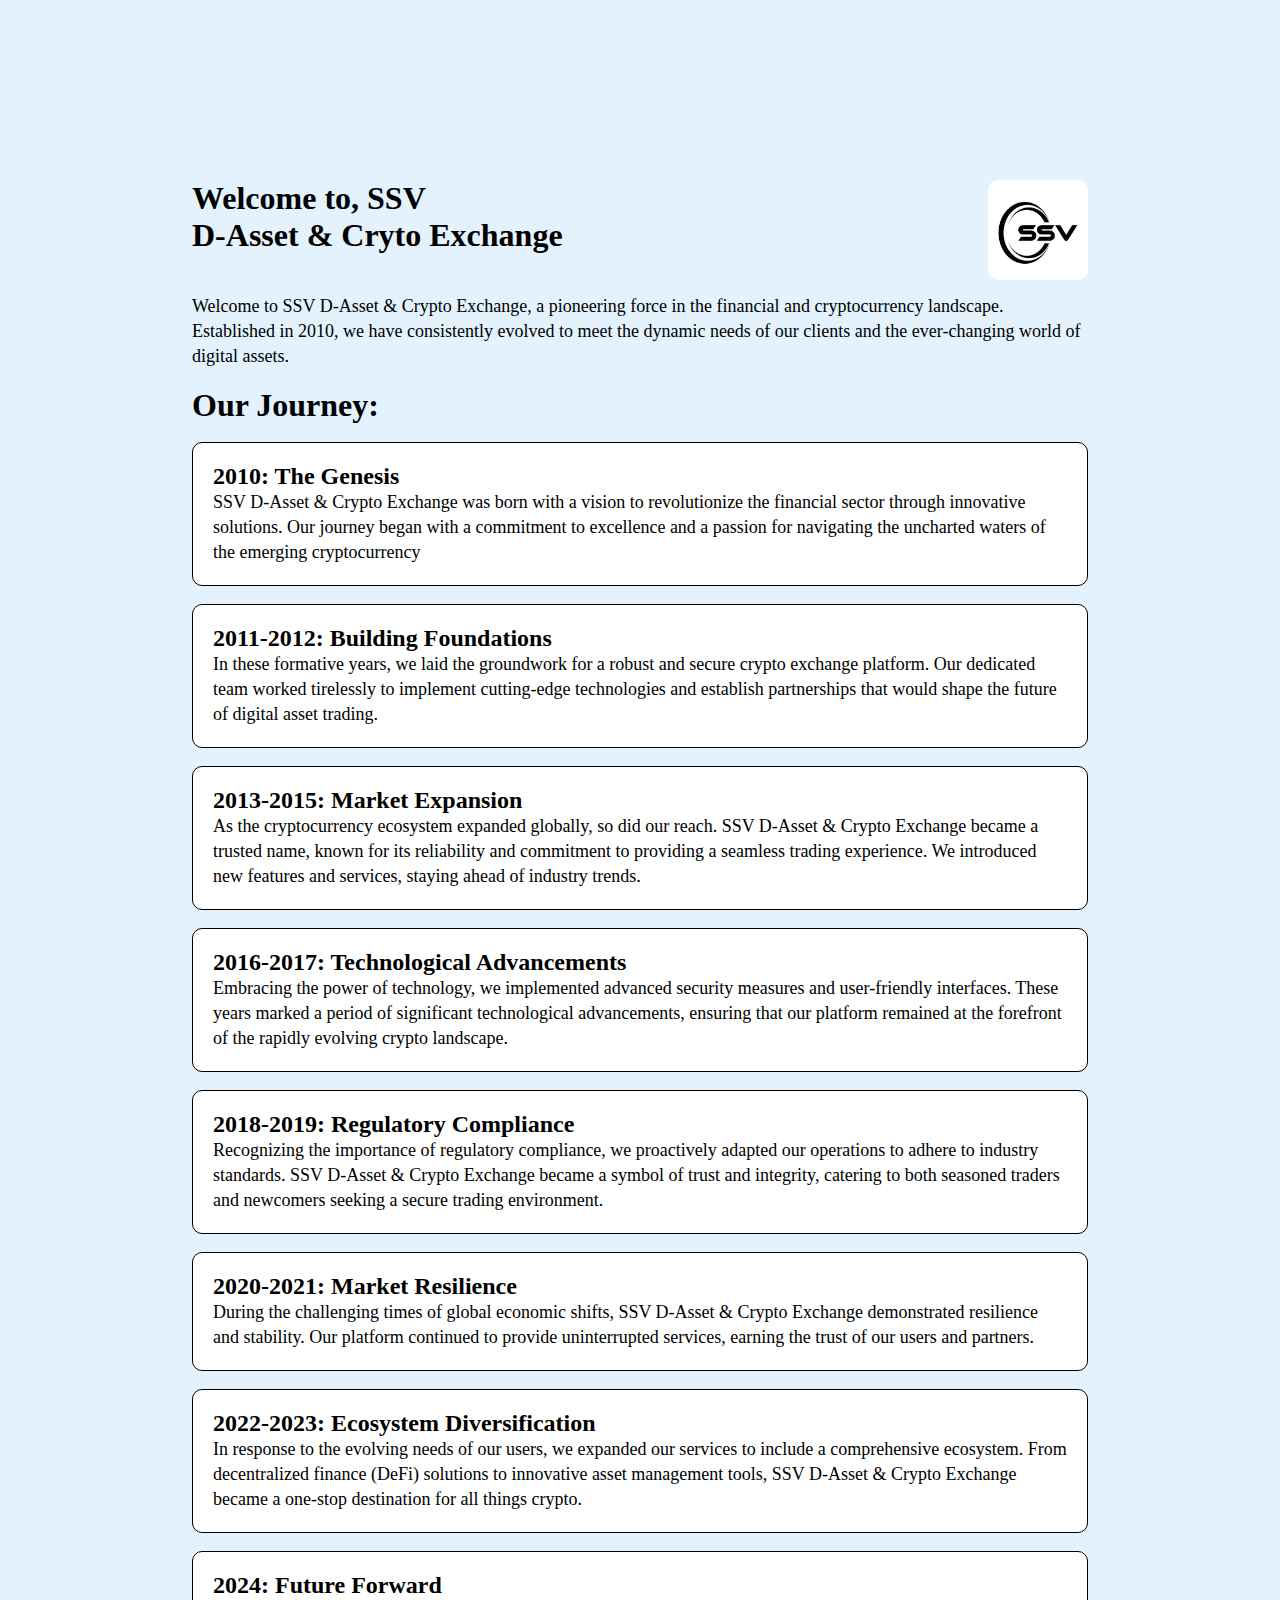
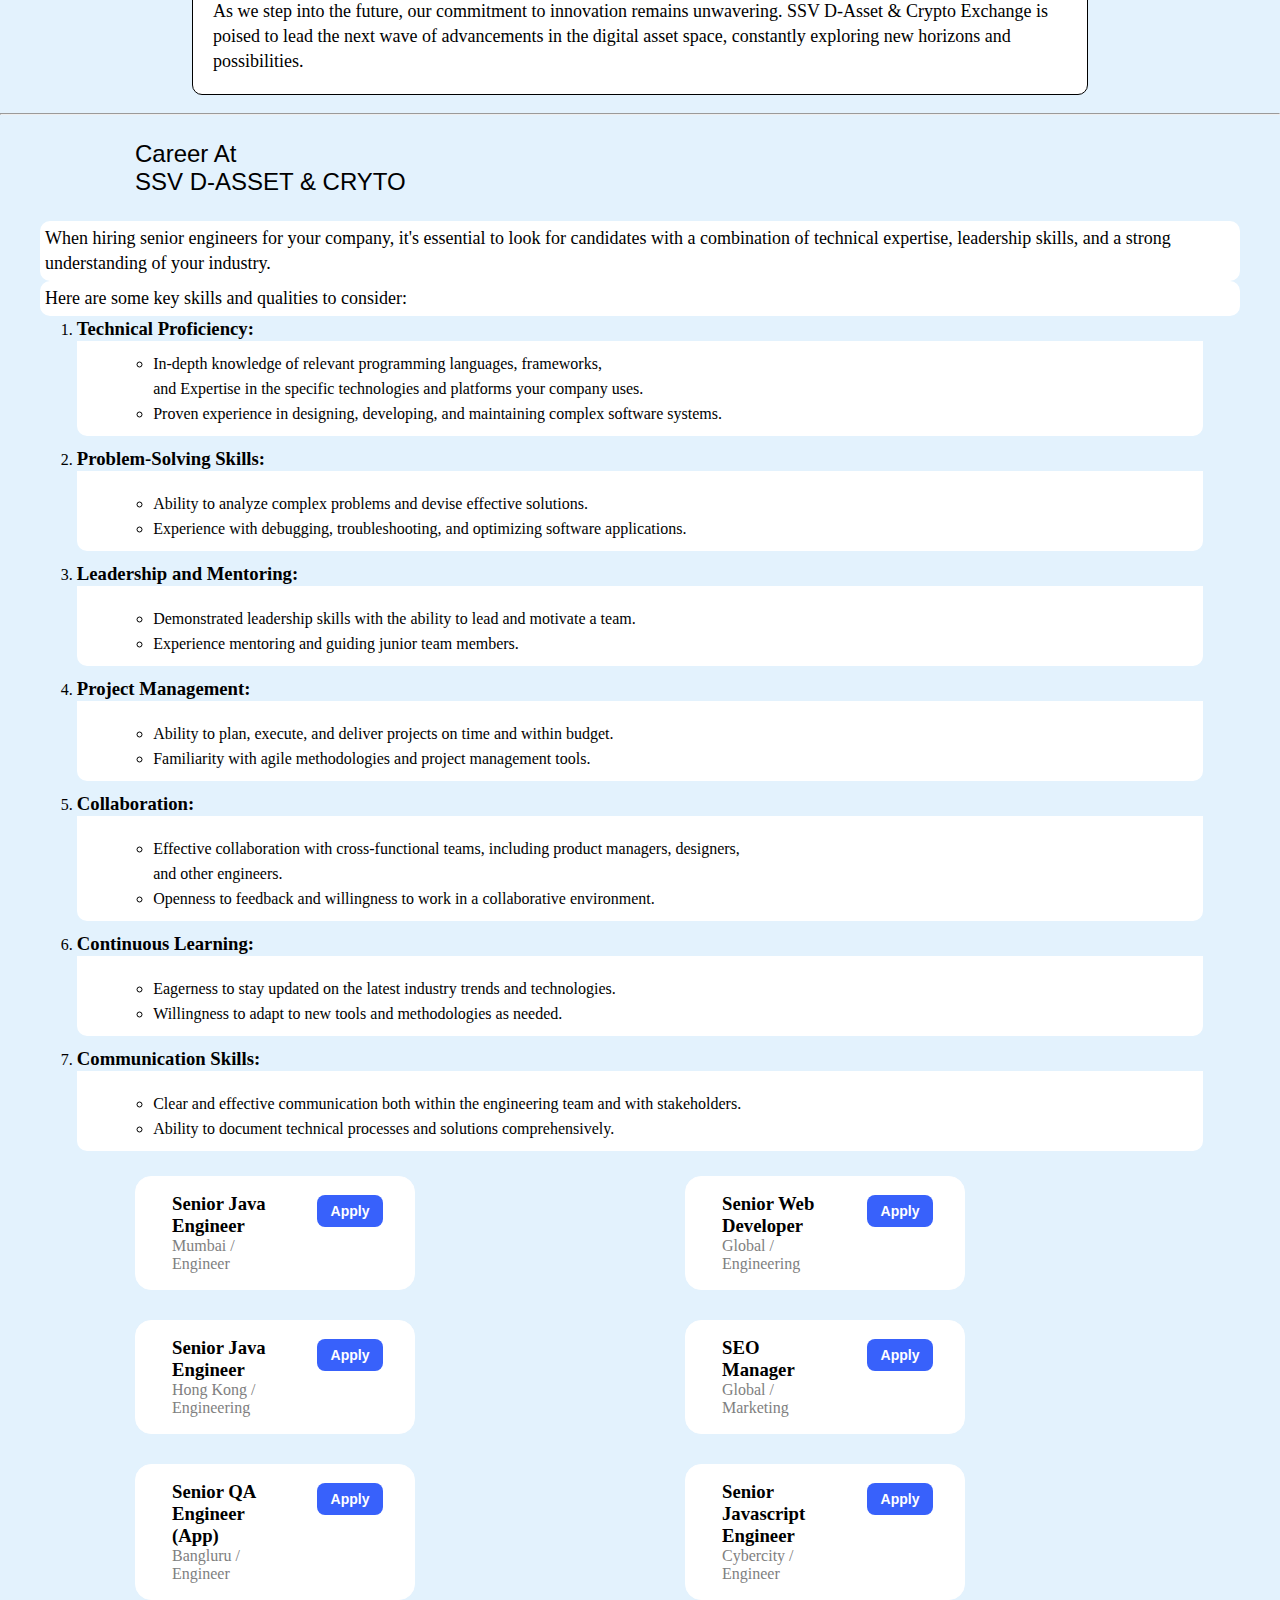
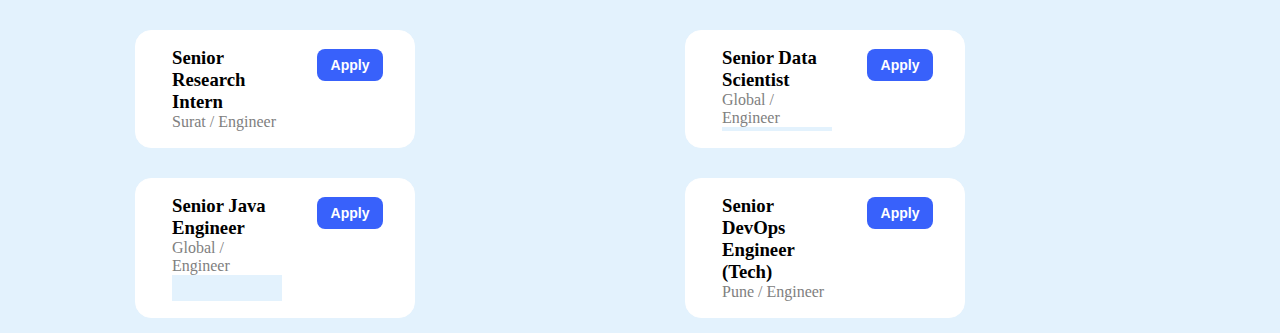
<file: pages/about.html>
<!DOCTYPE html>
<html>
<head>
   <meta charset='utf-8'>
   <meta http-equiv='X-UA-Compatible' content='IE=edge'>
   <title>SSV D-ASSET & CRYTO</title>
   <meta name='viewport' content='width=device-width, initial-scale=1'>
</head>
<style>
    *{
    margin: 0px;
    padding: 0px;
    color: black;
    background:#e3f2fd;
    /* box-sizing: border-box; */
 }
 #sec-1{
    margin: 0 15%;
 }
 #logo{
    border-radius: 10px;
 }
 #border1{
    box-sizing:content-box; 
    border: 1px solid black;
    padding: 20px;
    border-radius: 10px;
    background-color: white;
 }
 #about-sec{
    display: flex;
    justify-content: space-between;  
 }
 .about-heading{
    font-size: xx-large;
    font-weight: 900;
    margin-bottom: 40px;
 }
 #sec-1 > h2{
    font-size: xX-large;
 }
 .about-h3{
    font-size: x-large;
    background-color:white;
 }
 .abp{
    font-size: large;
    font-weight: 500;
    line-height: 25px;
 }
 .about-p{
    font-size: large;
    font-weight: 500;
    line-height: 25px;
    background-color:white;
 }
 @media ( max-width: 700px){
    #sec-1{
       margin: 0 10%;
    }
 }
 /* Career section start here */
 
 #detail-s{
    margin: 25px 15vh;
    font: 1.5em sans-serif;  
 }
 .career-div{
    display: flex;
    justify-content: space-between;
    border: 1px solid white;
    margin: 15px 15vh;
    padding: 16px;
    border-radius: 16px;
    background:  white;
 }
 .career{
    margin: 0px 20px; 
 }
 .career > h3  , a{
    background: white;
 }
 .career > p{
    color: grey;
    background:white ;
 }
 #button-apply{
    width: 66px;
    height: 32px;
    margin: 2px 15px;
    padding: 5px 8px;
    border-radius: 8px;
    background: #3861fb;
    font-size: 14px;
    font-weight: 600;
    color: rgb(255, 255, 255);
    text-align: center;
    border: none;
    cursor: pointer;
 }
 #sec-info > p {
  margin: 0px 40px;
  font-size: large;
  font-weight: 500;
  line-height: 25px;
  background: white;
  padding: 5px;
  border-radius: 10px;
 }
 #outer{
    display: grid;
    grid-template-columns: repeat(2,100%); 
 }
 #sec-in{
    width: 100%;
    height: 90%;
 }
 #sec-in ,li , ul{
    background: white;
    border-radius: 10px;
    line-height: 25px;  
 }
 li{
    color: black;
    margin: 0px 6%;
    text-decoration: solid;
 }
 #sec-ul{
    line-height: 20px;
    margin: 10px;
 }
 #sec-ul >p{
    padding: 5px;
    background: white;
 }
 @media ( min-width: 1000px){
    #career-main{
       display: grid;
       grid-template-columns: repeat(2,550px);
       }   
  }
  @media ( min-width:1300px){
       #career-main{
          display: grid;
          grid-template-columns: repeat(2,700px);
          }
       }
</style>
<body>
   <!-- header section -->
   <header style="height:20vh;">
   </header>
   <!--main section-->
   <main class="main">
      <section id="sec-1">
    <div id="about-sec">
      <h1 class="about-heading">Welcome to, SSV <br> D-Asset & Cryto Exchange</h1>
      <img src="/images/ssv.png" width="100" height="100" alt="ssv logo" id="logo">
    </div>
    <p class="abp">Welcome to SSV D-Asset & Crypto Exchange, a pioneering force in the financial and cryptocurrency landscape. Established in 2010, we have consistently evolved to meet the dynamic needs of our clients and the ever-changing world of digital assets.</p>
    <br><h2>Our Journey:</h2><br>
    <div id="border1">
    <h3 class="about-h3">2010: The Genesis</h3>
    <p class="about-p">SSV D-Asset & Crypto Exchange was born with a vision to revolutionize the financial sector through innovative solutions. Our journey began with a commitment to excellence and a passion for navigating the uncharted waters of the emerging cryptocurrency </p>
   </div>
    <br>
   <div id="border1">
    <h3 class="about-h3">2011-2012: Building Foundations</h3>
    <p class="about-p">In these formative years, we laid the groundwork for a robust and secure crypto exchange platform. Our dedicated team worked tirelessly to implement cutting-edge technologies and establish partnerships that would shape the future of digital asset trading.</p>
   </div>
    <br>
    <div id="border1">
    <h3 class="about-h3">2013-2015: Market Expansion</h3>
    <p class="about-p">As the cryptocurrency ecosystem expanded globally, so did our reach. SSV D-Asset & Crypto Exchange became a trusted name, known for its reliability and commitment to providing a seamless trading experience. We introduced new features and services, staying ahead of industry trends.</p>
   </div>
    <br>
    <div id="border1">
    <h3 class="about-h3">2016-2017: Technological Advancements</h3>
    <p class="about-p">Embracing the power of technology, we implemented advanced security measures and user-friendly interfaces. These years marked a period of significant technological advancements, ensuring that our platform remained at the forefront of the rapidly evolving crypto landscape.</p>
   </div>
    <br>
    <div id="border1">
    <h3 class="about-h3">2018-2019: Regulatory Compliance</h3>
    <p class="about-p">Recognizing the importance of regulatory compliance, we proactively adapted our operations to adhere to industry standards. SSV D-Asset & Crypto Exchange became a symbol of trust and integrity, catering to both seasoned traders and newcomers seeking a secure trading environment.</p>
   </div>
    <br>
    <div id="border1">
    <h3 class="about-h3">2020-2021: Market Resilience</h3>
    <p class="about-p">During the challenging times of global economic shifts, SSV D-Asset & Crypto Exchange demonstrated resilience and stability. Our platform continued to provide uninterrupted services, earning the trust of our users and partners.</p>
   </div>
    <br>
    <div id="border1">
    <h3 class="about-h3">2022-2023: Ecosystem Diversification</h3>
    <p class="about-p">In response to the evolving needs of our users, we expanded our services to include a comprehensive ecosystem. From decentralized finance (DeFi) solutions to innovative asset management tools, SSV D-Asset & Crypto Exchange became a one-stop destination for all things crypto.</p>
   </div>
    <br>
    <div id="border1">
    <h3 class="about-h3">2024: Future Forward</h3>
    <p class="about-p">As we step into the future, our commitment to innovation remains unwavering. SSV D-Asset & Crypto Exchange is poised to lead the next wave of advancements in the digital asset space, constantly exploring new horizons and possibilities.</p>
   </div>
   </section>
   <br>
   <hr>
   <!-- Career section -->
   <section id="sec-2">
      <div id="sec-first">
      <h1 id="detail-s">Career At <br>SSV D-ASSET & CRYTO </h1> 
    </div>
   <div id="sec-info"> 
        <p>When hiring senior engineers for your company, 
         it's essential to look for candidates with a combination of technical expertise,
         leadership skills, and a strong understanding of your industry.</p>
        <p> Here are some key skills and qualities to consider:</p>
        <ol>
        <li>
        <h3> Technical Proficiency:</h3>
        <p><ul id="sec-ul">
          <li>In-depth knowledge of relevant programming languages, frameworks, <br>and Expertise in the specific technologies and platforms your company uses. </li>
          <li>  Proven experience in designing, developing, and maintaining complex software systems.</li></p>
      </ul>
      </li>
      <li>
        <h3>Problem-Solving Skills:</h3> 
        <ul id="sec-ul">
        <p><li> Ability to analyze complex problems and devise effective solutions. <br></li>
        <li> Experience with debugging, troubleshooting, and optimizing software applications.</li></p>
      </ul>
      </li>
      <li>
         <h3>Leadership and Mentoring:</h3> 
         <ul id="sec-ul">
         <p><li>Demonstrated leadership skills with the ability to lead and motivate a team. <br></li>
         <li> Experience mentoring and guiding junior team members.</li></p>
       </ul>
       </li>
       <li>
         <h3>Project Management:</h3> 
         <ul id="sec-ul">
         <p><li>Ability to plan, execute, and deliver projects on time and within budget. <br></li>
         <li>Familiarity with agile methodologies and project management tools. </li></p>
       </ul>
       </li>
       <li>
         <h3>Collaboration:</h3> 
         <ul id="sec-ul">
         <p><li>Effective collaboration with cross-functional teams, including product managers, designers, <br> and other engineers.
           <li> Openness to feedback and willingness to work in a collaborative environment. </li></li></p>
       </ul>
       </li>         
       <li>
         <h3>Continuous Learning:</h3> 
         <ul id="sec-ul">
         <p><li>Eagerness to stay updated on the latest industry trends and technologies. <br></li>
         <li>Willingness to adapt to new tools and methodologies as needed.</li></p>
       </ul>
       </li>
       <li>
         <h3>Communication Skills:</h3> 
         <ul id="sec-ul">
         <p><li>Clear and effective communication both within the engineering team and with stakeholders. <br></li>
         <li>Ability to document technical processes and solutions comprehensively.</li></p>
       </ul>
       </li>
      </ol>
    </div> 
      <div id="career-main">
     <div class="career-div">
      <div class="career">
         <h3>Senior Java Engineer </h3>
         <p>Mumbai / Engineer</p>
      </div>
      <a href=""><button id="button-apply">Apply</button></a>
     </div>
     <div class="career-div">
      <div class="career">
         <h3>Senior Web Developer </h3>
         <p>Global / Engineering</p>
      </div>
      <a href=""><button id="button-apply">Apply</button></a>
     </div>
     <div class="career-div">
      <div class="career">
         <h3>Senior Java Engineer </h3>
         <p>Hong Kong / Engineering</p>
      </div>
      <a href=""><button id="button-apply">Apply</button></a>
     </div>
   <div class="career-div">
      <div class="career">
         <h3>SEO Manager</h3>
         <p>Global / Marketing </p>
      </div>
      <a href=""><button id="button-apply">Apply</button></a>
     </div>
     <div class="career-div">
      <div class="career">
         <h3>Senior QA Engineer (App)</h3>
         <p>Bangluru / Engineer</p>
      </div>
      <a href=""><button id="button-apply">Apply</button></a>
     </div>
     <div class="career-div">
      <div class="career">
         <h3>Senior Javascript Engineer </h3>
         <p>Cybercity / Engineer</p>
      </div>
      <a href=""><button id="button-apply">Apply</button></a>
     </div>
     <div class="career-div">
      <div class="career">
         <h3>Senior Research Intern</h3>
         <p>Surat / Engineer</p>
      </div>
      <a href=""><button id="button-apply">Apply</button></a>
     </div>
     <div class="career-div">
      <div class="career">
         <h3>Senior Data Scientist </h3>
         <p>Global / Engineer</p>
      </div>
      <a href=""><button id="button-apply">Apply</button></a>
     </div>
     <div class="career-div">
      <div class="career">
         <h3>Senior Java Engineer </h3>
         <p>Global / Engineer</p>
      </div>
      <a href=""><button id="button-apply">Apply</button></a>
     </div>
     <div class="career-div">
      <div class="career">
         <h3>Senior DevOps Engineer (Tech)
         </h3>
         <p>Pune / Engineer</p>
      </div>
      <a href=""><button id="button-apply">Apply</button></a>
     </div>
   </div>
</section>
   <!--section -->
   </main>
</body>
</html>
</file>
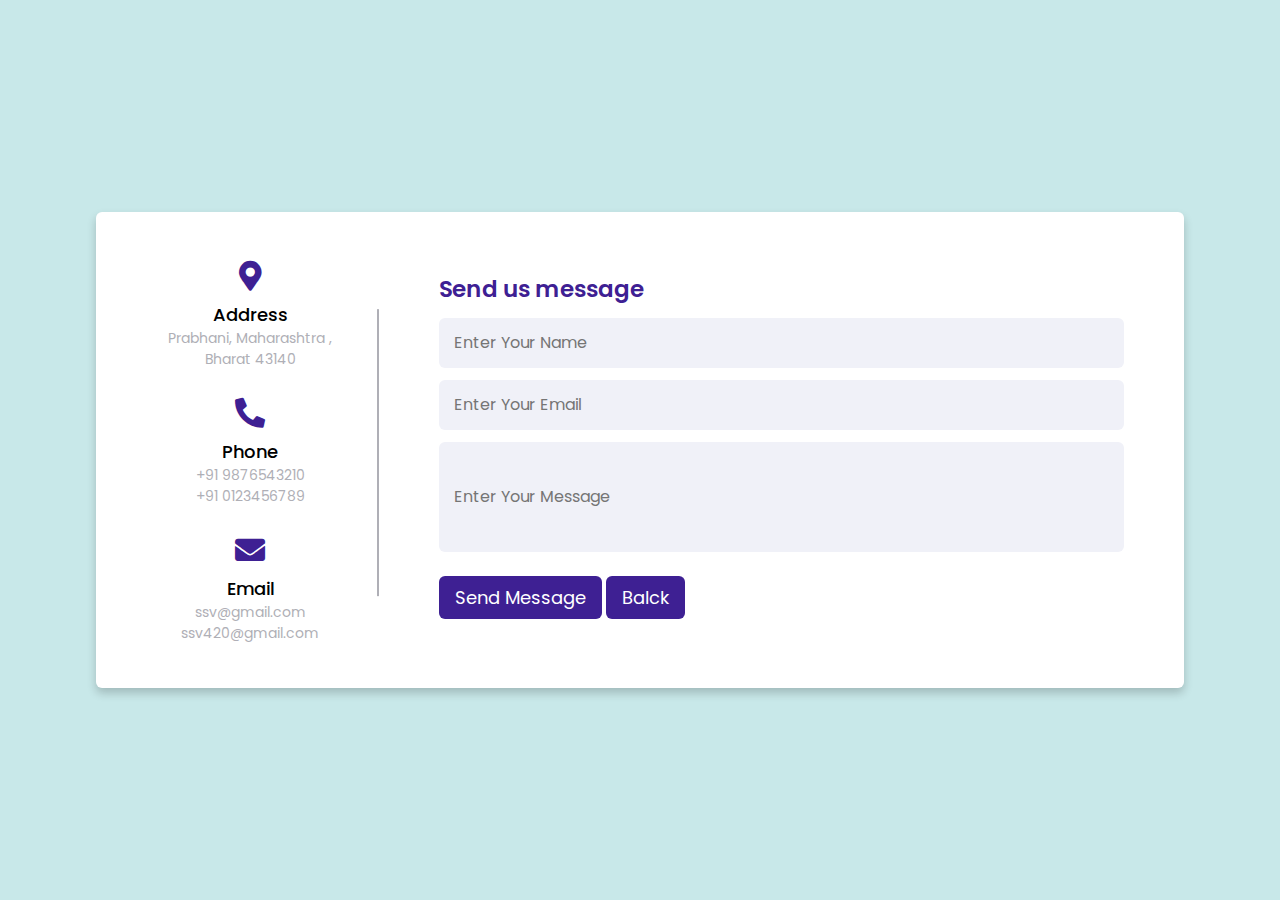
<file: pages/contactus.html>
<!DOCTYPE html>

<html lang="en" dir="ltr">
  <head>
    <meta charset="UTF-8">
    <title> Responsive Contact Us Form  | CodingLab </title>
   
   
    <link rel="stylesheet" href="https://cdnjs.cloudflare.com/ajax/libs/font-awesome/5.15.2/css/all.min.css"/>
     <meta name="viewport" content="width=device-width, initial-scale=1.0">
     <style>
       
@import url('https://fonts.googleapis.com/css2?family=Poppins:wght@200;300;400;500;600;700&display=swap');
*{
  margin: 0;
  padding: 0;
  box-sizing: border-box;
  font-family: "Poppins" , sans-serif;
}
body{
  min-height: 100vh;
  width: 100%;
  background: #c8e8e9;
  display: flex;
  align-items: center;
  justify-content: center;
}
.container{
  width: 85%;
  background: #fff;
  border-radius: 6px;
  padding: 20px 60px 30px 40px;
  box-shadow: 0 5px 10px rgba(0, 0, 0, 0.2);
}
.container .content{
  display: flex;
  align-items: center;
  justify-content: space-between;
}
.container .content .left-side{
  width: 25%;
  height: 100%;
  display: flex;
  flex-direction: column;
  align-items: center;
  justify-content: center;
  margin-top: 15px;
  position: relative;
}
.content .left-side::before{
  content: '';
  position: absolute;
  height: 70%;
  width: 2px;
  right: -15px;
  top: 50%;
  transform: translateY(-50%);
  background: #afafb6;
}
.content .left-side .details{
  margin: 14px;
  text-align: center;
}
.content .left-side .details i{
  font-size: 30px;
  color: #3e2093;
  margin-bottom: 10px;
}
.content .left-side .details .topic{
  font-size: 18px;
  font-weight: 500;
}
.content .left-side .details .text-one,
.content .left-side .details .text-two{
  font-size: 14px;
  color: #afafb6;
}
.container .content .right-side{
  width: 75%;
  margin-left: 75px;
}
.content .right-side .topic-text{
  font-size: 23px;
  font-weight: 600;
  color: #3e2093;
}
.right-side .input-box{
  height: 50px;
  width: 100%;
  margin: 12px 0;
}
.right-side .input-box input,
.right-side .input-box textarea{
  height: 100%;
  width: 100%;
  border: none;
  outline: none;
  font-size: 16px;
  background: #F0F1F8;
  border-radius: 6px;
  padding: 0 15px;
  resize: none;
}
.right-side .message-box{
  min-height: 110px;
}
.right-side .input-box textarea{
  padding-top: 6px;
}
.right-side .button{
  display: inline-block;
  margin-top: 12px;
}
.right-side .button input[type="button"]{
  color: #fff;
  font-size: 18px;
  outline: none;
  border: none;
  padding: 8px 16px;
  border-radius: 6px;
  background: #3e2093;
  cursor: pointer;
  transition: all 0.3s ease;
}
.button input[type="button"]:hover{
  background: #5029bc;
}

@media (max-width: 950px) {
  .container{
    width: 90%;
    padding: 30px 40px 40px 35px ;
  }
  .container .content .right-side{
   width: 75%;
   margin-left: 55px;
}
}
@media (max-width: 820px) {
  .container{
    margin: 40px 0;
    height: 100%;
  }
  .container .content{
    flex-direction: column-reverse;
  }
 .container .content .left-side{
   width: 100%;
   flex-direction: row;
   margin-top: 40px;
   justify-content: center;
   flex-wrap: wrap;
 }
 .container .content .left-side::before{
   display: none;
 }
 .container .content .right-side{
   width: 100%;
   margin-left: 0;
 }
}
     </style>
   </head>
   <body>
    <div class="container">
      <div class="content">
        <div class="left-side">
          <div class="address details">
            <i class="fas fa-map-marker-alt"></i>
            <div class="topic">Address</div>
            <div class="text-one">Prabhani, Maharashtra , Bharat 43140</div>
            
          </div>
          <div class="phone details">
            <i class="fas fa-phone-alt"></i>
            <div class="topic">Phone</div>
            <div class="text-one">+91 9876543210</div>
            <div class="text-two">+91 0123456789</div>
          </div>
          <div class="email details">
            <i class="fas fa-envelope"></i>
            <div class="topic">Email</div>
            <div class="text-one">ssv@gmail.com</div>
            <div class="text-two">ssv420@gmail.com</div>
          </div>
        </div>
        <div class="right-side">
          <div class="topic-text">Send us  message</div>
            <form action="#">
          <div class="input-box">
            <input type="text" placeholder="Enter Your Name">
          </div>
          <div class="input-box">
            <input type="text" placeholder="Enter Your Email">
          </div>
          <div class="input-box message-box">
            <input type="text" placeholder="Enter Your Message">
          </div>
          <div class="button">
            <input type="button" value="Send Message" >
          </div>
          <a href="/indexssv.html"><div class="button">
            <input type="button" value="Balck" >
          </div></a>
        </form>
      </div>
      </div>
    </div>
  </body>
  </html>
</file>
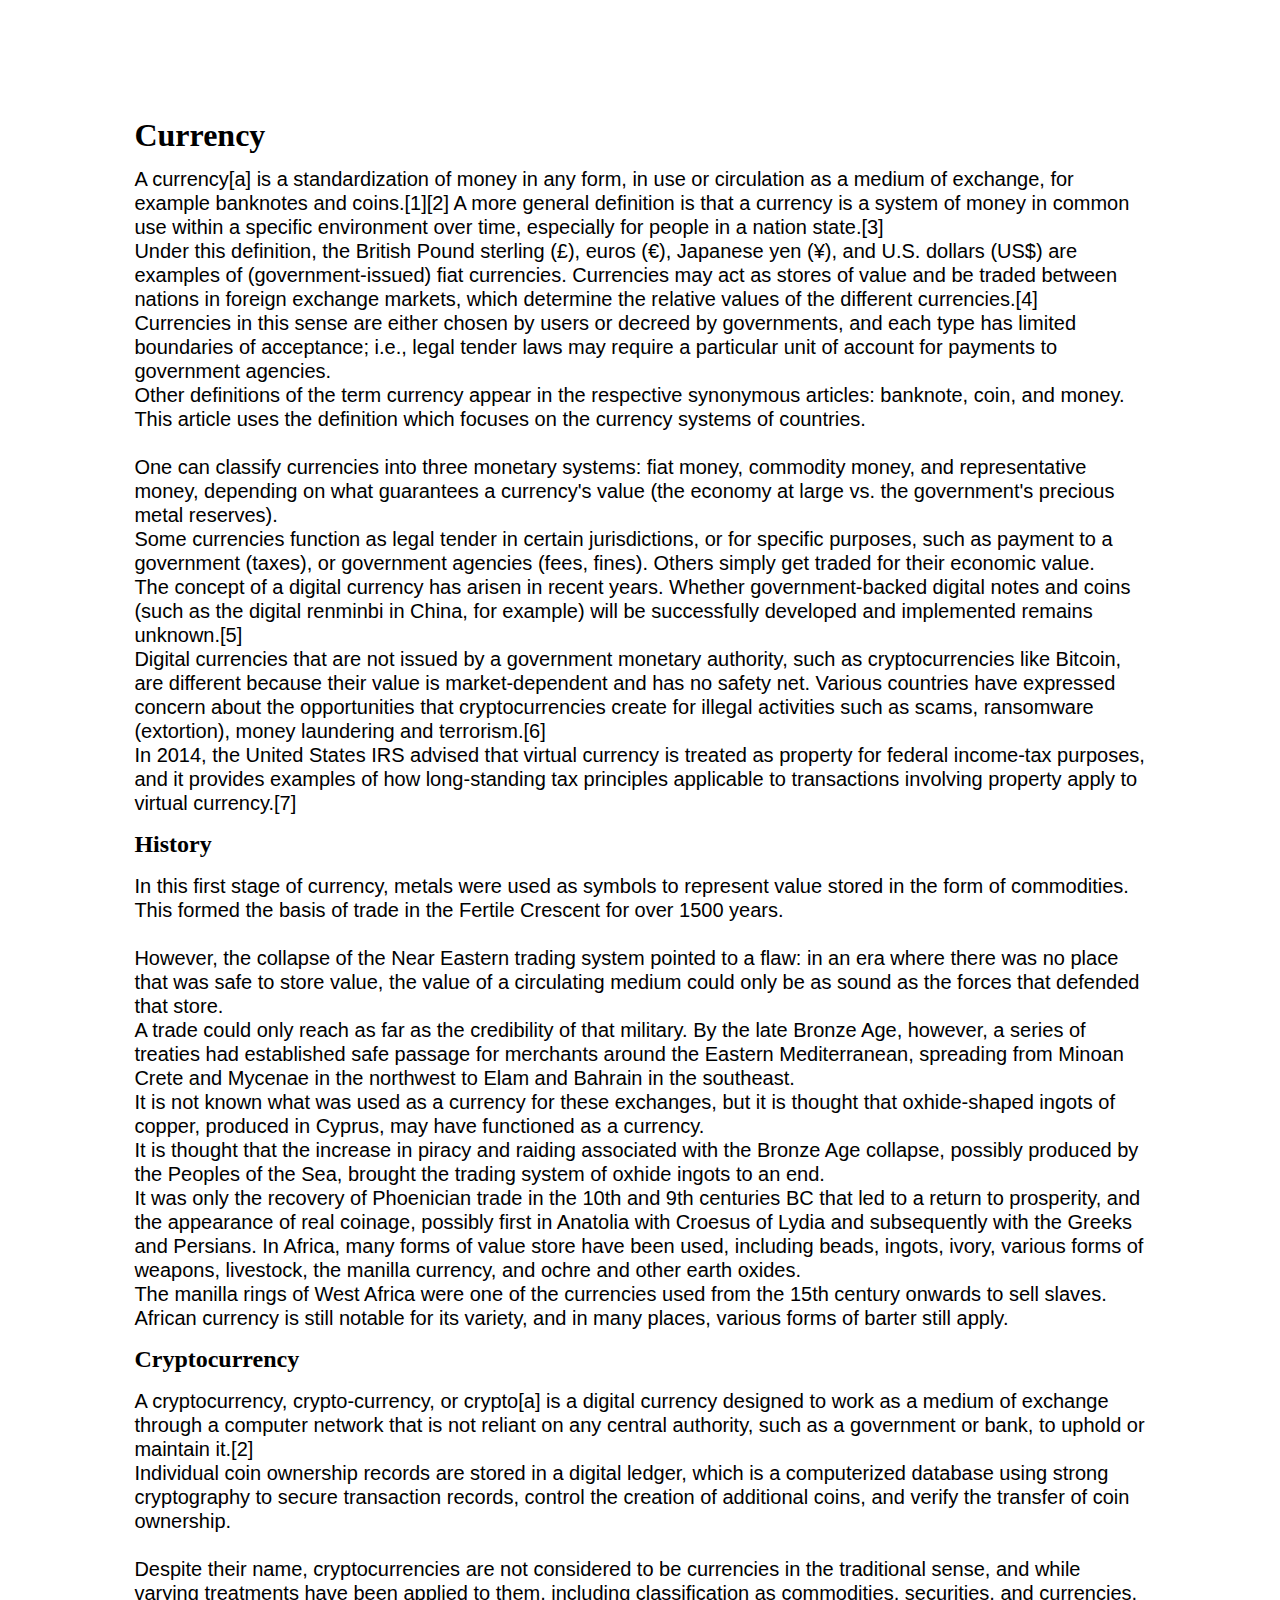
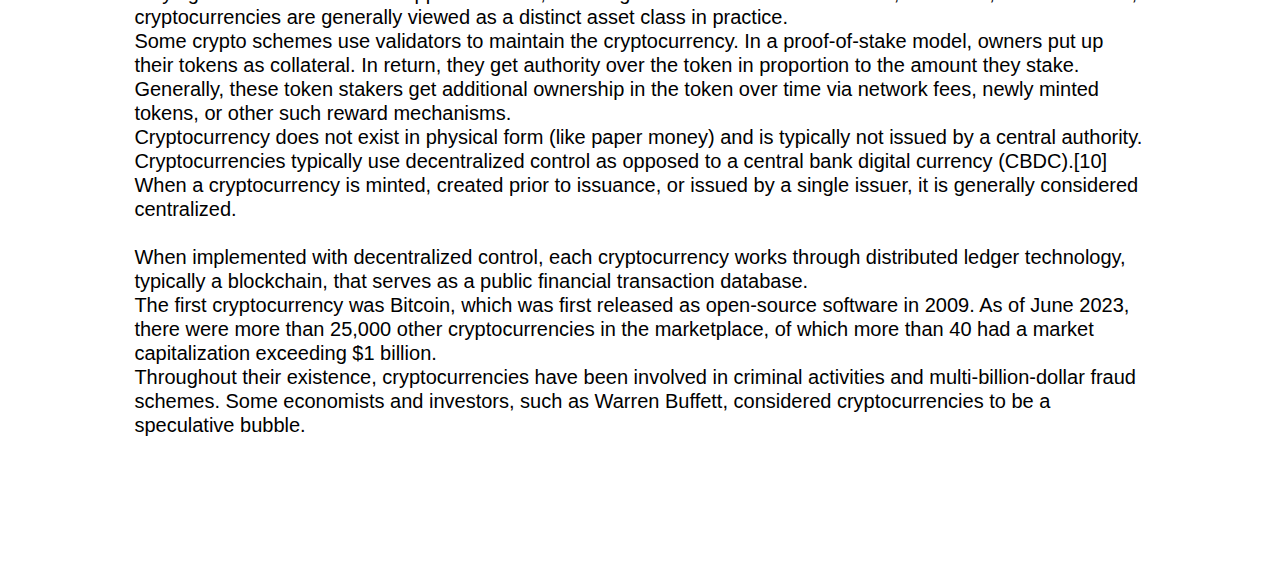
<file: pages/currency.html>
<!DOCTYPE html>
<html>
<head>
   <meta charset='utf-8'>
   <meta http-equiv='X-UA-Compatible' content='IE=edge'>
   <title>Currency</title>
   <meta name='viewport' content='width=device-width, initial-scale=1'>
   <style>
      #main{
         margin:10%;
         line-height: 1.2rem;
       }
       p{
         font-size:20px;
         font-family: sans-serif;
         font-weight: 500;
         line-height: 1.5rem;
       }
      
   </style>
   
</head>
<body>
   <div id="main">
   <h1>Currency</h1>
   <p>A currency[a] is a standardization of money in any form, in use or circulation as a medium of exchange, for example banknotes and coins.[1][2] A more general definition is that a currency is a system of money in common use within a specific environment over time, especially for people in a nation state.[3] <br>
       Under this definition, the British Pound sterling (£), euros (€), Japanese yen (¥), and U.S. dollars (US$) are examples of (government-issued) fiat currencies. Currencies may act as stores of value and be traded between nations in foreign exchange markets, which determine the relative values of the different currencies.[4] <br> Currencies in this sense are either chosen by users or decreed by governments, and each type has limited boundaries of acceptance; i.e., legal tender laws may require a particular unit of account for payments to government agencies. <br>

      Other definitions of the term currency appear in the respective synonymous articles: banknote, coin, and money. This article uses the definition which focuses on the currency systems of countries. <br><br>
      
      One can classify currencies into three monetary systems: fiat money, commodity money, and representative money, depending on what guarantees a currency's value (the economy at large vs. the government's precious metal reserves). <br> Some currencies function as legal tender in certain jurisdictions, or for specific purposes, such as payment to a government (taxes), or government agencies (fees, fines). Others simply get traded for their economic value. <br> 
      
      The concept of a digital currency has arisen in recent years. Whether government-backed digital notes and coins (such as the digital renminbi in China, for example) will be successfully developed and implemented remains unknown.[5] <br>  Digital currencies that are not issued by a government monetary authority, such as cryptocurrencies like Bitcoin, are different because their value is market-dependent and has no safety net. Various countries have expressed concern about the opportunities that cryptocurrencies create for illegal activities such as scams, ransomware (extortion), money laundering and terrorism.[6] <br> In 2014, the United States IRS advised that virtual currency is treated as property for federal income-tax purposes, and it provides examples of how long-standing tax principles applicable to transactions involving property apply to virtual currency.[7]</p>
   <h2 id="heading-1">History</h2>
   <p>In this first stage of currency, metals were used as symbols to represent value stored in the form of commodities. This formed the basis of trade in the Fertile Crescent for over 1500 years.<br><br>  However, the collapse of the Near Eastern trading system pointed to a flaw: in an era where there was no place that was safe to store value, the value of a circulating medium could only be as sound as the forces that defended that store.<br>  A trade could only reach as far as the credibility of that military. By the late Bronze Age, however, a series of treaties had established safe passage for merchants around the Eastern Mediterranean, spreading from Minoan Crete and Mycenae in the northwest to Elam and Bahrain in the southeast.<br>  It is not known what was used as a currency for these exchanges, but it is thought that oxhide-shaped ingots of copper, produced in Cyprus, may have functioned as a currency.<br> 

      It is thought that the increase in piracy and raiding associated with the Bronze Age collapse, possibly produced by the Peoples of the Sea, brought the trading system of oxhide ingots to an end.<br>  It was only the recovery of Phoenician trade in the 10th and 9th centuries BC that led to a return to prosperity, and the appearance of real coinage, possibly first in Anatolia with Croesus of Lydia and subsequently with the Greeks and Persians. In Africa, many forms of value store have been used, including beads, ingots, ivory, various forms of weapons, livestock, the manilla currency, and ochre and other earth oxides.<br>  The manilla rings of West Africa were one of the currencies used from the 15th century onwards to sell slaves. African currency is still notable for its variety, and in many places, various forms of barter still apply.</p>
   <h2>Cryptocurrency</h2>
   <p>A cryptocurrency, crypto-currency, or crypto[a] is a digital currency designed to work as a medium of exchange through a computer network that is not reliant on any central authority, such as a government or bank, to uphold or maintain it.[2]<br> 

      Individual coin ownership records are stored in a digital ledger, which is a computerized database using strong cryptography to secure transaction records, control the creation of additional coins, and verify the transfer of coin ownership. <br><br> Despite their name, cryptocurrencies are not considered to be currencies in the traditional sense, and while varying treatments have been applied to them, including classification as commodities, securities, and currencies, cryptocurrencies are generally viewed as a distinct asset class in practice.<br>  Some crypto schemes use validators to maintain the cryptocurrency. In a proof-of-stake model, owners put up their tokens as collateral. In return, they get authority over the token in proportion to the amount they stake. Generally, these token stakers get additional ownership in the token over time via network fees, newly minted tokens, or other such reward mechanisms.<br> 
      
      Cryptocurrency does not exist in physical form (like paper money) and is typically not issued by a central authority. Cryptocurrencies typically use decentralized control as opposed to a central bank digital currency (CBDC).[10] When a cryptocurrency is minted, created prior to issuance, or issued by a single issuer, it is generally considered centralized. <br><br> When implemented with decentralized control, each cryptocurrency works through distributed ledger technology, typically a blockchain, that serves as a public financial transaction database.<br> 
      
      The first cryptocurrency was Bitcoin, which was first released as open-source software in 2009. As of June 2023, there were more than 25,000 other cryptocurrencies in the marketplace, of which more than 40 had a market capitalization exceeding $1 billion.<br>  Throughout their existence, cryptocurrencies have been involved in criminal activities and multi-billion-dollar fraud schemes. Some economists and investors, such as Warren Buffett, considered cryptocurrencies to be a speculative bubble.</p>
   </div>
   </body>
</html>
</file>
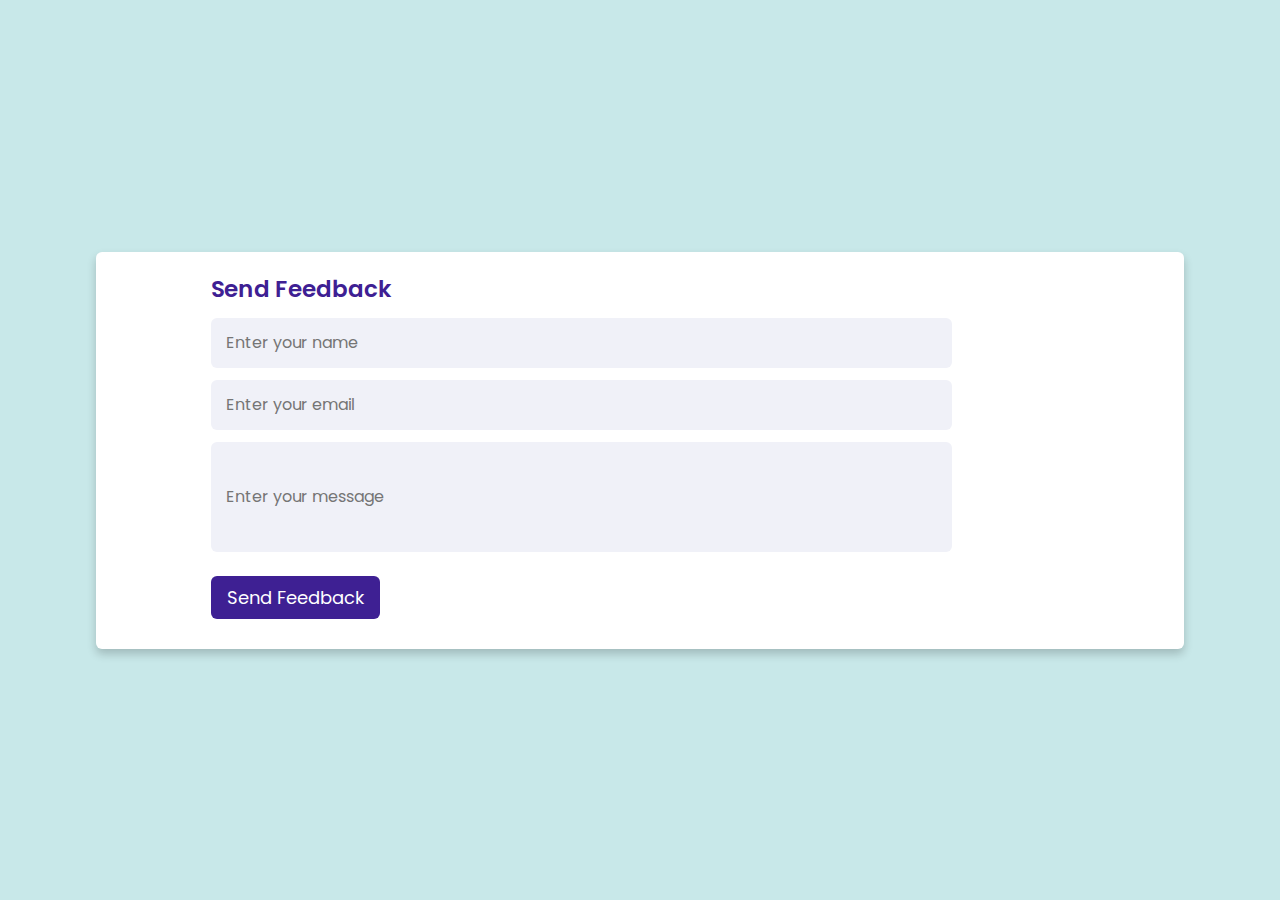
<file: pages/feedback.html>
<!DOCTYPE html>
<html lang="en" dir="ltr">
  <head>
    <meta charset="UTF-8">
    <title> Responsive Contact Us Form</title>
   
   
    <link rel="stylesheet" href="https://cdnjs.cloudflare.com/ajax/libs/font-awesome/5.15.2/css/all.min.css"/>
     <meta name="viewport" content="width=device-width, initial-scale=1.0">
     <style>
       
@import url('https://fonts.googleapis.com/css2?family=Poppins:wght@200;300;400;500;600;700&display=swap');
*{
  margin: 0;
  padding: 0;
  box-sizing: border-box;
  font-family: "Poppins" , sans-serif;
}
body{
  min-height: 100vh;
  width: 100%;
  background: #c8e8e9;
  display: flex;
  align-items: center;
  justify-content: center;
}
.container{
  width: 85%;
  background: #fff;
  border-radius: 6px;
  padding: 20px 60px 30px 40px;
  box-shadow: 0 5px 10px rgba(0, 0, 0, 0.2);
}
.container .content{
  display: flex;
  align-items: center;
  justify-content: space-between;
}
.container .content .left-side{
  width: 25%;
  height: 100%;
  display: flex;
  flex-direction: column;
  align-items: center;
  justify-content: center;
  margin-top: 15px;
  position: relative;
}
.content .left-side::before{
  content: '';
  position: absolute;
  height: 70%;
  width: 2px;
  right: -15px;
  top: 50%;
  transform: translateY(-50%);
  background: #afafb6;
}
.content .left-side .details{
  margin: 14px;
  text-align: center;
}
.content .left-side .details i{
  font-size: 30px;
  color: #3e2093;
  margin-bottom: 10px;
}
.content .left-side .details .topic{
  font-size: 18px;
  font-weight: 500;
}
.content .left-side .details .text-one,
.content .left-side .details .text-two{
  font-size: 14px;
  color: #afafb6;
}
.container .content .right-side{
  width: 75%;
  margin-left: 75px;
}
.content .right-side .topic-text{
  font-size: 23px;
  font-weight: 600;
  color: #3e2093;
}
.right-side .input-box{
  height: 50px;
  width: 100%;
  margin: 12px 0;
}
.right-side .input-box input,
.right-side .input-box textarea{
  height: 100%;
  width: 100%;
  border: none;
  outline: none;
  font-size: 16px;
  background: #F0F1F8;
  border-radius: 6px;
  padding: 0 15px;
  resize: none;
}
.right-side .message-box{
  min-height: 110px;
}
.right-side .input-box textarea{
  padding-top: 6px;
}
.right-side .button{
  display: inline-block;
  margin-top: 12px;
}
.right-side .button input[type="button"]{
  color: #fff;
  font-size: 18px;
  outline: none;
  border: none;
  padding: 8px 16px;
  border-radius: 6px;
  background: #3e2093;
  cursor: pointer;
  transition: all 0.3s ease;
}
.button input[type="button"]:hover{
  background: #5029bc;
}

@media (max-width: 950px) {
  .container{
    width: 90%;
    padding: 30px 40px 40px 35px ;
  }
  .container .content .right-side{
   width: 75%;
   margin-left: 55px;
}
}
@media (max-width: 820px) {
  .container{
    margin: 40px 0;
    height: 100%;
  }
  .container .content{
    flex-direction: column-reverse;
  }
 .container .content .left-side{
   width: 100%;
   flex-direction: row;
   margin-top: 40px;
   justify-content: center;
   flex-wrap: wrap;
 }
 .container .content .left-side::before{
   display: none;
 }
 .container .content .right-side{
   width: 100%;
   margin-left: 0;
 }
}
     </style>
   </head>
   <body>
    <div class="container">
      <div class="content">
      
          
          
        <div class="right-side">
          <div class="topic-text">Send Feedback</div>
            <form action="#">
          <div class="input-box">
            <input type="text" placeholder="Enter your name">
          </div>
          <div class="input-box">
            <input type="text" placeholder="Enter your email">
          </div>
          <div class="input-box message-box">
            <input type="text" placeholder="Enter your message">
          </div>
          <div class="button">
            <input type="button" value="Send Feedback" >
          </div>
        </form>
      </div>
      </div>
    </div>
  </body>
  </html>
</file>
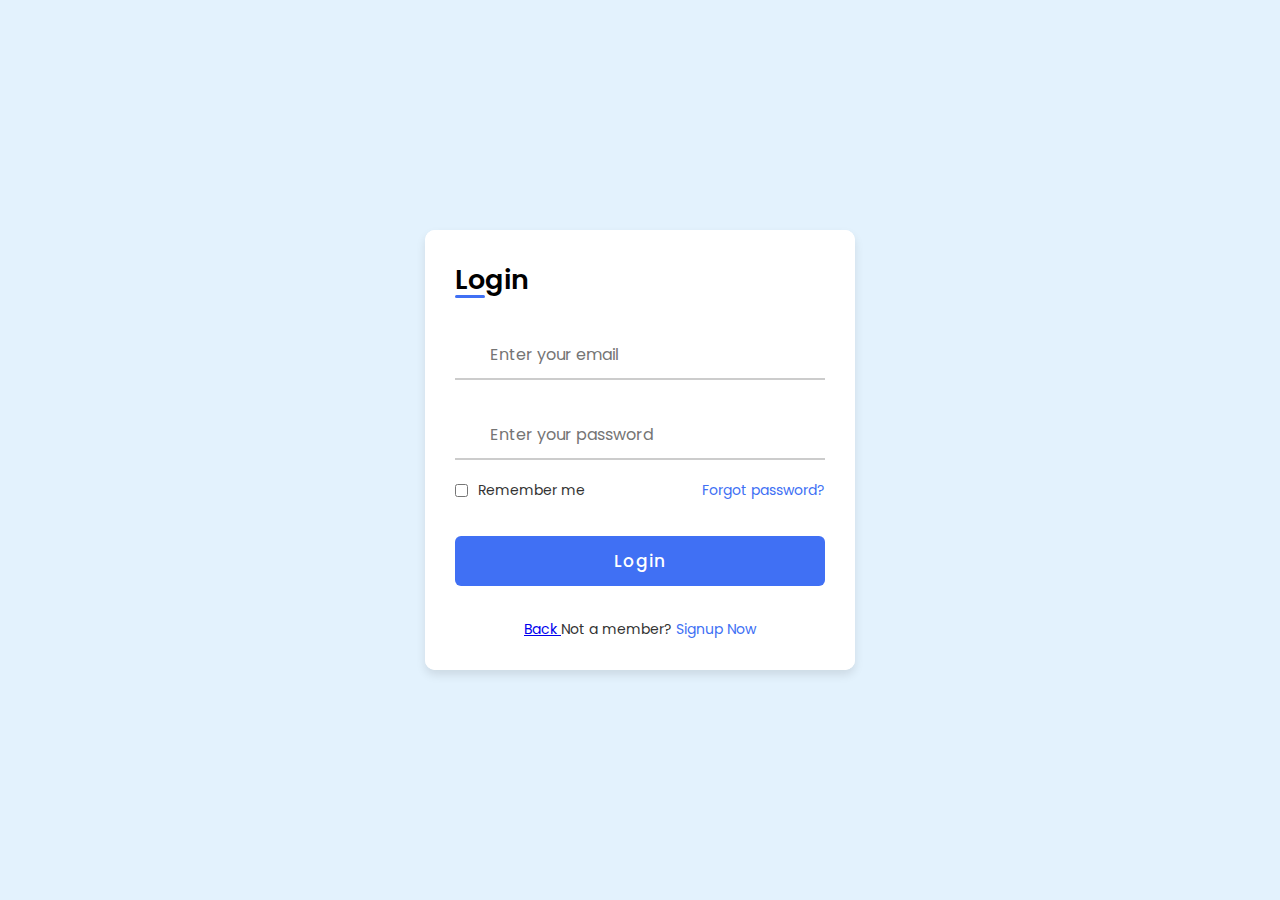
<file: pages/login.html>
<!DOCTYPE html>
<html lang="en">
<head>
    <meta charset="UTF-8">
    <meta http-equiv="X-UA-Compatible" content="IE=edge">
    <meta name="viewport" content="width=device-width, initial-scale=1.0">
    
    
    <link rel="stylesheet" href="https://unicons.iconscout.com/release/v4.0.0/css/line.css">

   <style>
    /* ===== Google Font Import - Poformsins ===== */
@import url('https://fonts.googleapis.com/css2?family=Poppins:wght@300;400;500;600;700&display=swap');

*{
    margin: 0;
    padding: 0;
    box-sizing: border-box;
    font-family: 'Poppins', sans-serif;
}

body{
    height: 100vh;
    display: flex;
    align-items: center;
    justify-content: center;
    background-color:  #e3f2fd;
}

.container{
    position: relative;
    max-width: 430px;
    width: 100%;
    background: #fff;
    border-radius: 10px;
    box-shadow: 0 5px 10px rgba(0, 0, 0, 0.1);
    overflow: hidden;
    margin: 0 20px;
}

.container .forms{
    display: flex;
    align-items: center;
    height: 440px;
    width: 200%;
    transition: height 1.5s ease;
}


.container .form{
    width: 50%;
    padding: 30px;
    background-color: #fff;
    transition: margin-left 0.18s ease;
}

.container.active .login{
    margin-left: -50%;
    opacity: 0;
    transition: margin-left 0.18s ease, opacity 0.15s ease;
}

.container .signup{
    opacity: 0;
    transition: opacity 0.09s ease;
}
.container.active .signup{
    opacity: 1;
    transition: opacity 0.2s ease;
}

.container.active .forms{
    height: 600px;
}
.container .form .title{
    position: relative;
    font-size: 27px;
    font-weight: 600;
}

.form .title::before{
    content: '';
    position: absolute;
    left: 0;
    bottom: 0;
    height: 3px;
    width: 30px;
    background-color: #4070f4;
    border-radius: 25px;
}

.form .input-field{
    position: relative;
    height: 50px;
    width: 100%;
    margin-top: 30px;
}

.input-field input{
    position: absolute;
    height: 100%;
    width: 100%;
    padding: 0 35px;
    border: none;
    outline: none;
    font-size: 16px;
    border-bottom: 2px solid #ccc;
    border-top: 2px solid transparent;
    transition: all 0.2s ease;
}

.input-field input:is(:focus, :valid){
    border-bottom-color: #4070f4;
}

.input-field i{
    position: absolute;
    top: 50%;
    transform: translateY(-50%);
    color: #999;
    font-size: 23px;
    transition: all 0.2s ease;
}

.input-field input:is(:focus, :valid) ~ i{
    color: #4070f4;
}

.input-field i.icon{
    left: 0;
}
.input-field i.showHidePw{
    right: 0;
    cursor: pointer;
    padding: 10px;
}

.form .checkbox-text{
    display: flex;
    align-items: center;
    justify-content: space-between;
    margin-top: 20px;
}

.checkbox-text .checkbox-content{
    display: flex;
    align-items: center;
}

.checkbox-content input{
    margin-right: 10px;
    accent-color: #4070f4;
}

.form .text{
    color: #333;
    font-size: 14px;
}

.form a.text{
    color: #4070f4;
    text-decoration: none;
}
.form a:hover{
    text-decoration: underline;
}

.form .button{
    margin-top: 35px;
}

.form .button input{
    border: none;
    color: #fff;
    font-size: 17px;
    font-weight: 500;
    letter-spacing: 1px;
    border-radius: 6px;
    background-color: #4070f4;
    cursor: pointer;
    transition: all 0.3s ease;
}

.button input:hover{
    background-color: #265df2;
}

.form .login-signup{
    margin-top: 30px;
    text-align: center;
}
   </style>
         
    <title>Login & Registration Form</title> 
</head>
<body>
    
    <div class="container">
        <div class="forms">
            <div class="form login">
                <span class="title">Login</span>

                <form action="#">
                    <div class="input-field">
                        <input type="text" placeholder="Enter your email" required>
                        <i class="uil uil-envelope icon"></i>
                    </div>
                    <div class="input-field">
                        <input type="password" class="password" placeholder="Enter your password" required>
                        <i class="uil uil-lock icon"></i>
                        <i class="uil uil-eye-slash showHidePw"></i>
                    </div>

                    <div class="checkbox-text">
                        <div class="checkbox-content">
                            <input type="checkbox" id="logCheck">
                            <label for="logCheck" class="text">Remember me</label>
                        </div>
                        
                        <a href="#" class="text">Forgot password?</a>
                    </div>

                    <div class="input-field button">
                        <input type="button" value="Login">
                    </div>                    
                </form>

                <div class="login-signup">
                    <span class="text"><a href="/indexssv.html">Back </a>Not a member?
                        <a href="RegisrationFrom.html" class="text signup-link">Signup Now</a>
                    </span>
                </div>
            </div>

            </div>
        </div>
    </div>

     
</body>
</html>
</file>
